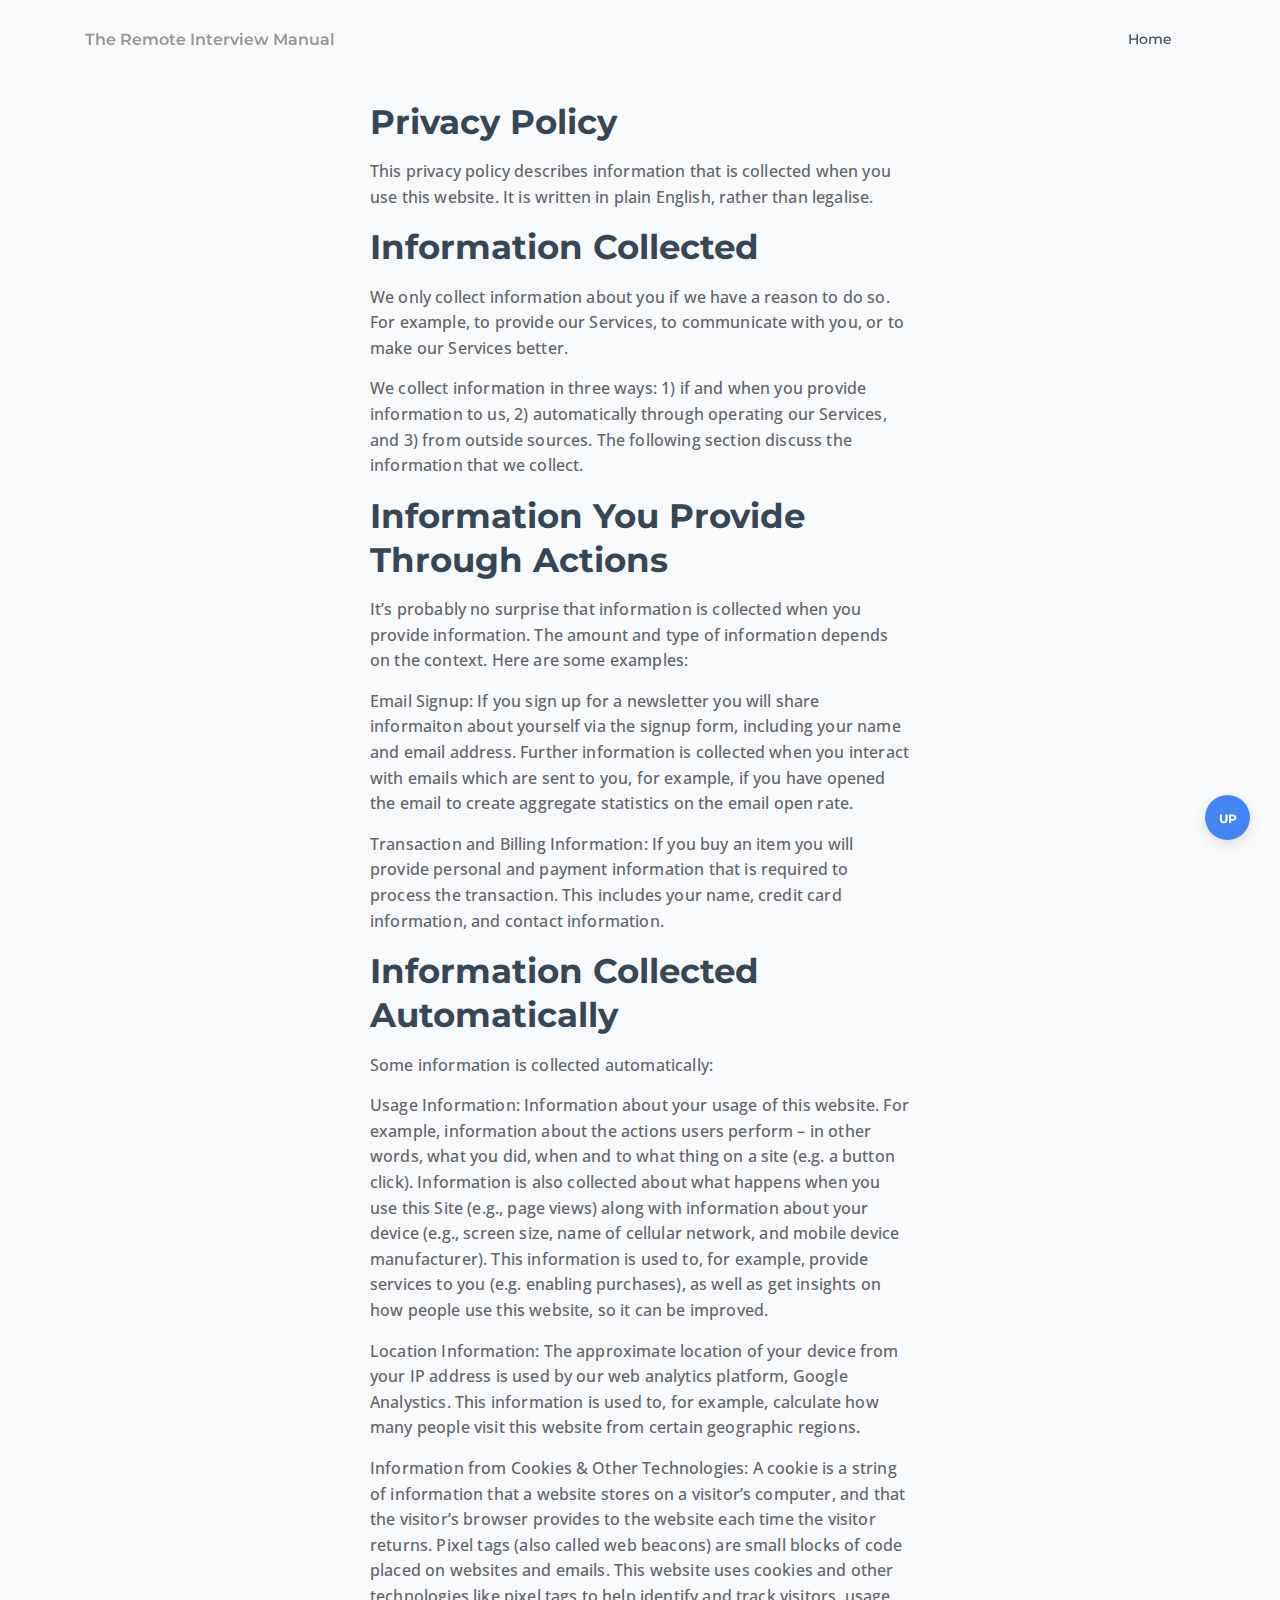
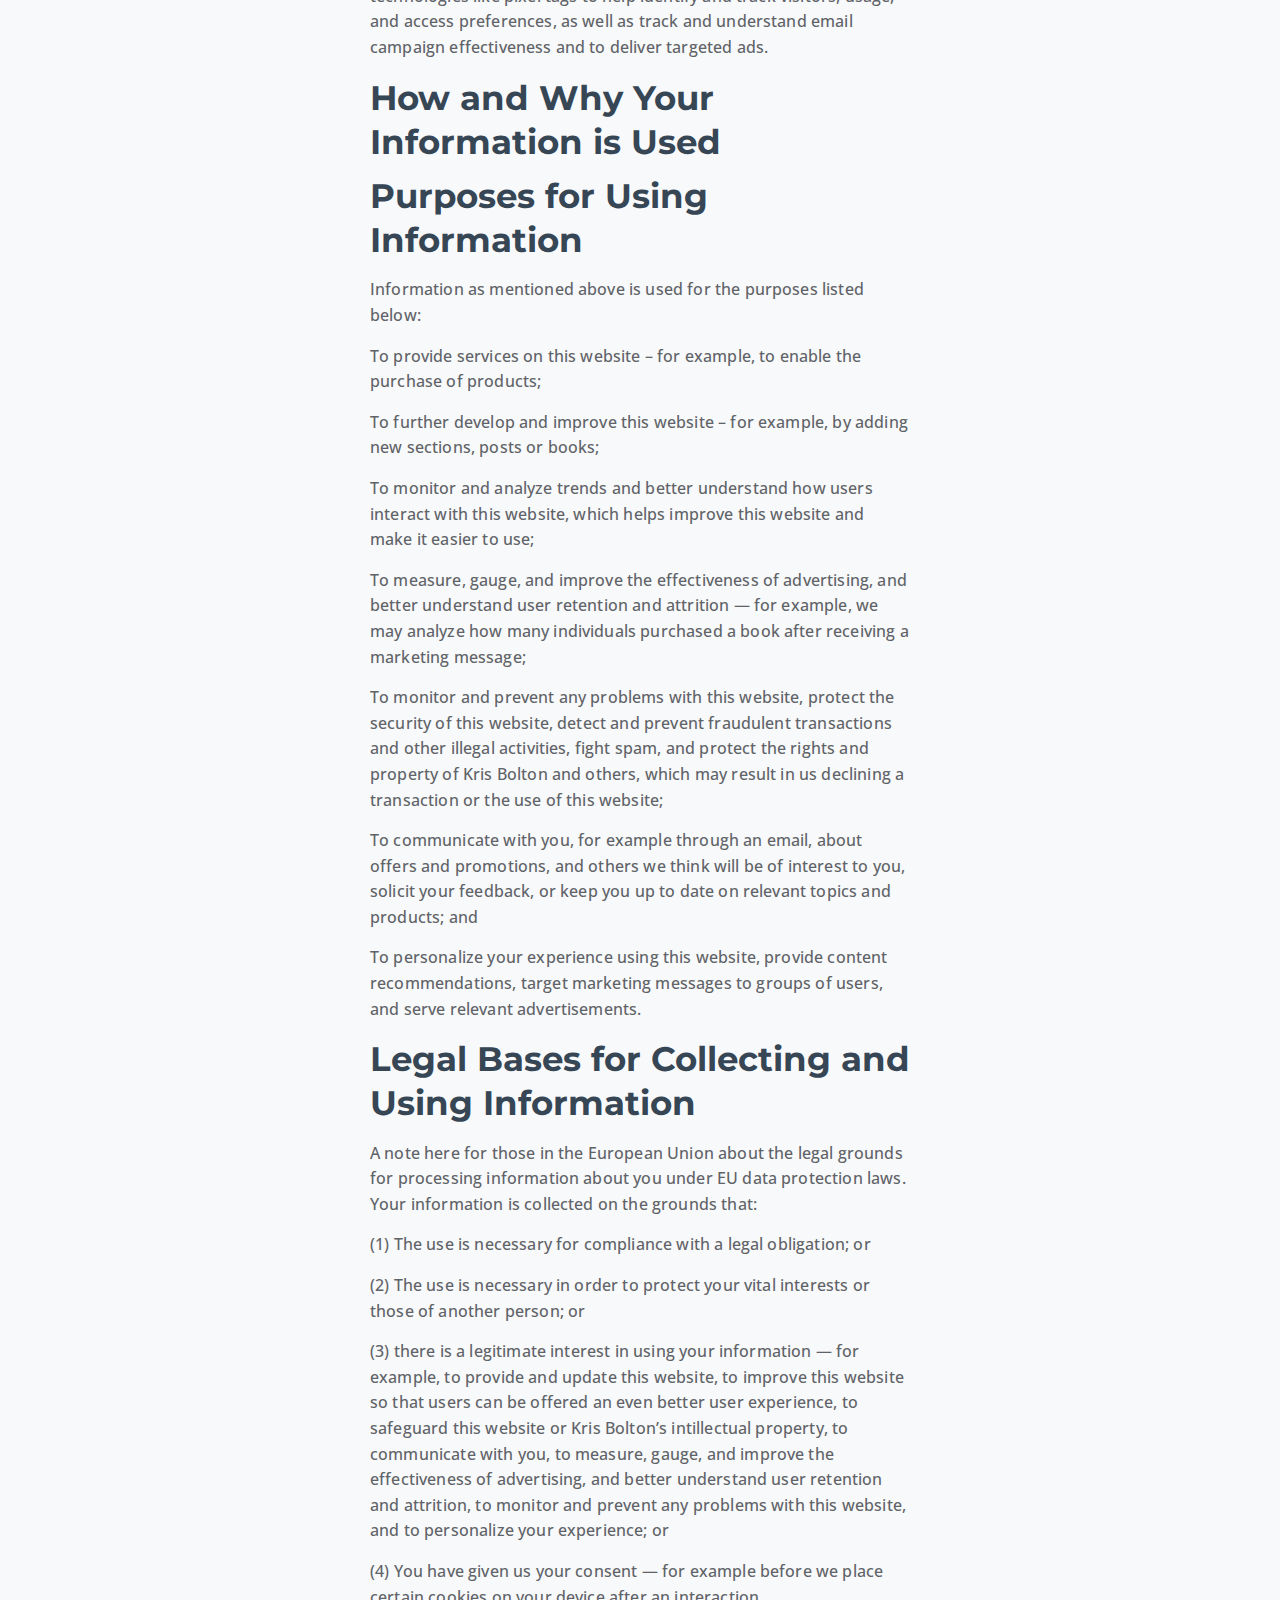
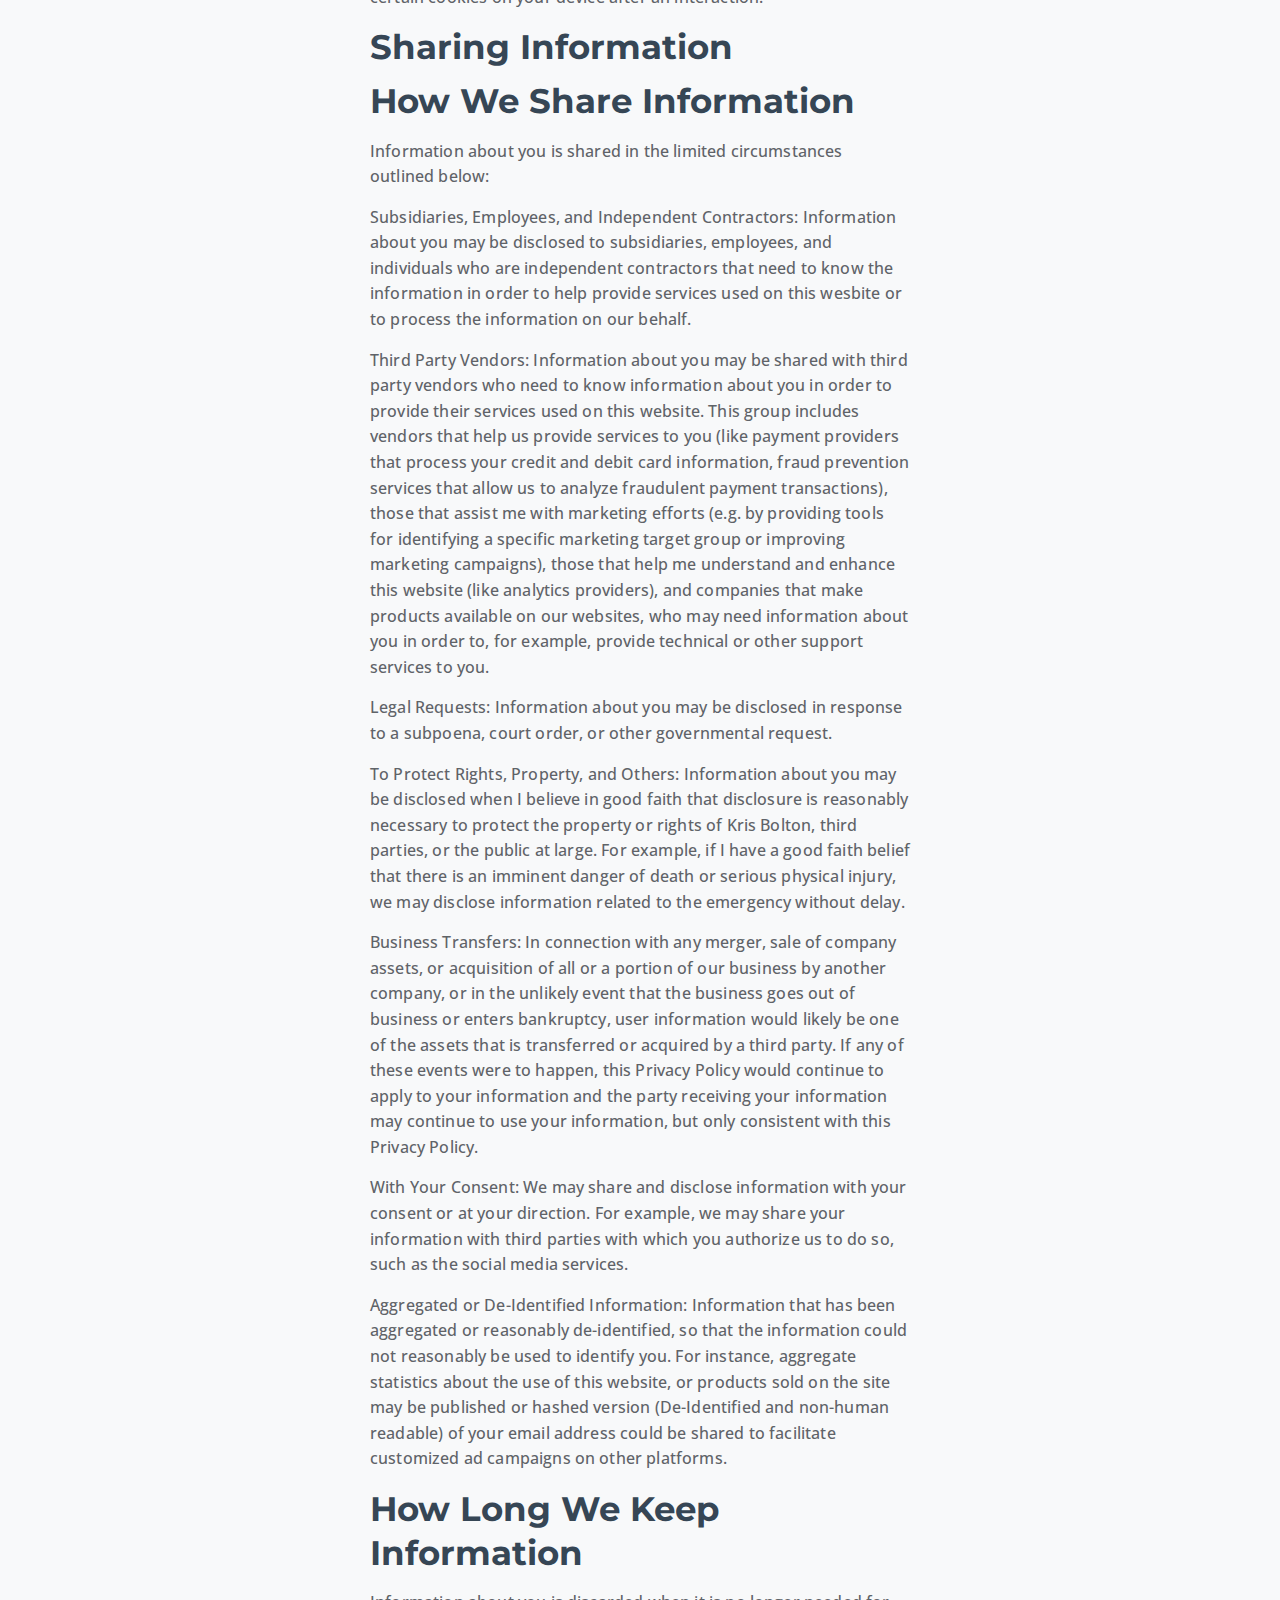
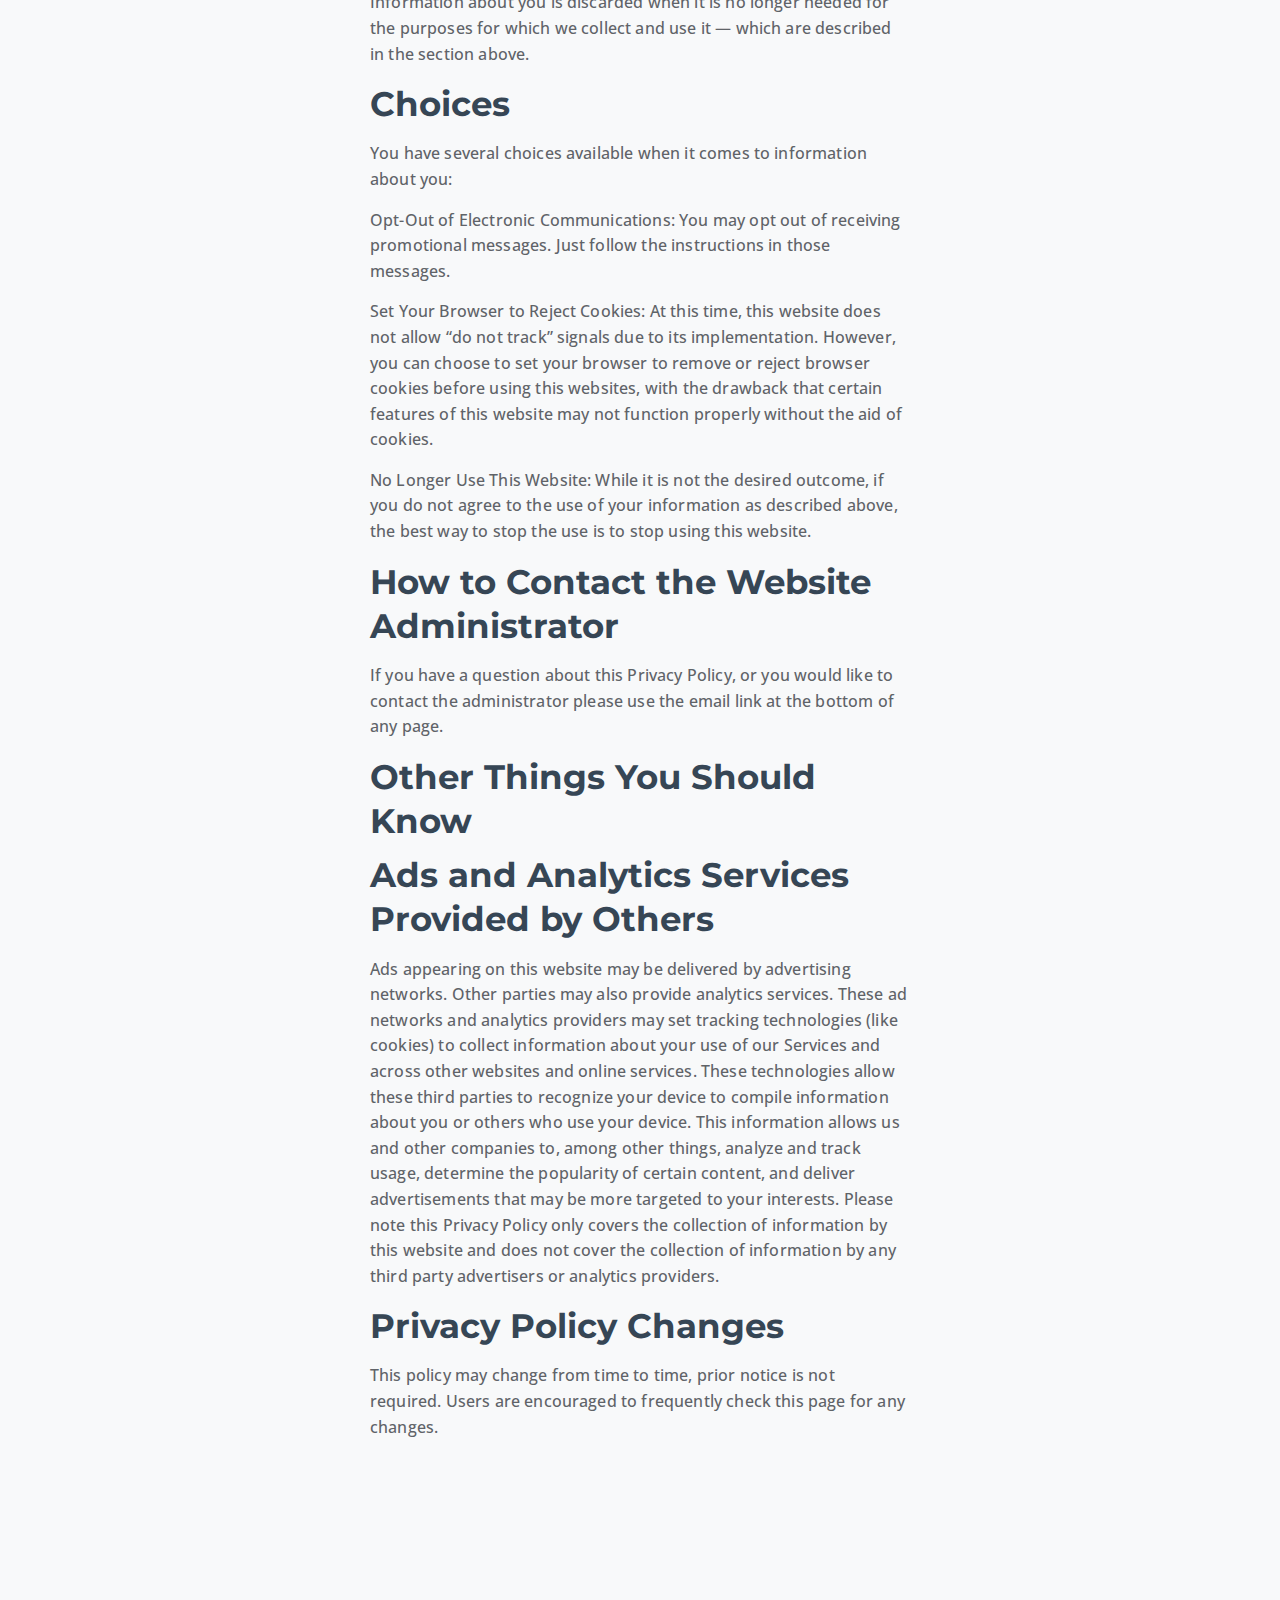
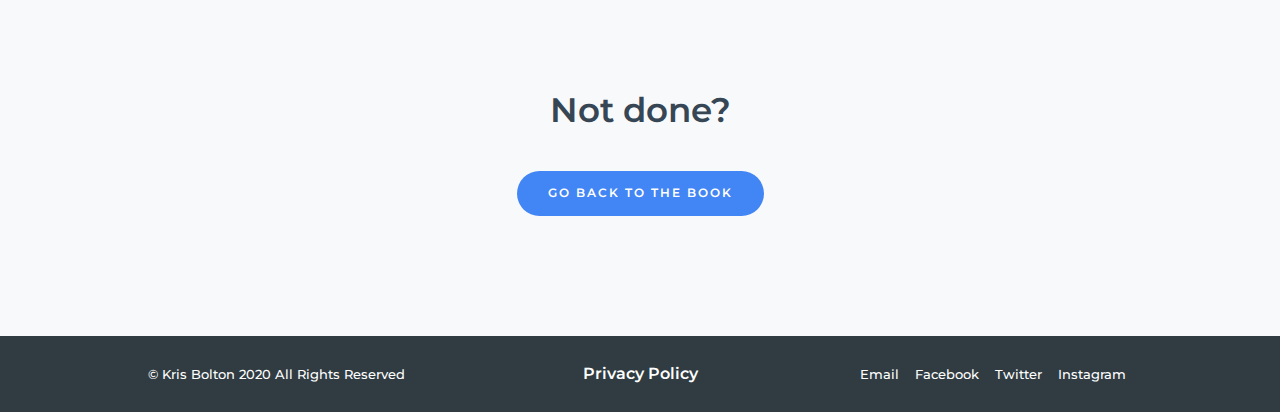
<file: privacy-policy.html>
﻿<!DOCTYPE html>
<html lang="en">
  <head>
    <meta charset="utf-8">
    <title>The Remote Interview Manual</title>
    <link rel="icon" href="assets/icons/favicon.png" type="image/png" sizes="16x16">
    <meta name="viewport" content="width=device-width, initial-scale=1">
    <meta http-equiv="X-UA-Compatible" content="IE=edge">
    <meta name="description" content="konjo The Author Template">
    <meta name="keywords" content="The Remote Interview Manual | Understand competency questions, avoid technical issues and get short-listed.">
    <link href="assets/css/bootstrap.min.css" rel="stylesheet" type="text/css" media="all" />
    <link href="https://fonts.googleapis.com/css?family=Montserrat:300,400,500,600,700,900%7COpen+Sans:400" rel="stylesheet">
    <link rel="stylesheet" href="assets/css/animate.css"> <!-- Resource style -->
    <link rel="stylesheet" href="assets/css/ionicons.min.css"> <!-- Resource style -->
    <link href="assets/css/style.css" rel="stylesheet" type="text/css" media="all" />
      
    <!-- Global site tag (gtag.js) - Google Analytics -->
    <script async src="https://www.googletagmanager.com/gtag/js?id=G-LKEF9TB5PJ"></script>
    <script>
      window.dataLayer = window.dataLayer || [];
      function gtag(){dataLayer.push(arguments);}
      gtag('js', new Date());

      gtag('config', 'G-LKEF9TB5PJ');
    </script>  
      
  </head>
  <body>
    <div class="wrapper">
      <!-- Navbar Section -->
      <nav class="navbar navbar-expand-md navbar-light bg-light fixed-top">
        <div class="container container">
          <a class="navbar-brand" href="index.html">The Remote Interview Manual</a>
          <button class="navbar-toggler" type="button" data-toggle="collapse" data-target="#navbarSupportedContent" aria-controls="navbarSupportedContent" aria-expanded="false" aria-label="Toggle navigation">
            <span class="navbar-toggler-icon"></span>
          </button>
          <div class="collapse navbar-collapse" id="navbarSupportedContent">
            <ul class="navbar-nav ml-auto navbar-right">
              <li class="nav-item"><a class="nav-link js-scroll-trigger" href="#main">Home</a></li>
            </ul>
          </div>
        </div>
      </nav><!-- Navbar End -->


      <div id="main" class="main">

        <div id="features" class="features">
          <div class="container-m">
            <div class="row">
              <div class="col-md-12">
                <div class="features-intro">
                  <h2>Privacy Policy</h2>
                  
                    
                    <p>This privacy policy describes information that is collected when you use this website. It is written in plain English, rather than legalise.</p>

<h2 id="information-collected">Information Collected</h2>
<p>We only collect information about you if we have a reason to do so. For example, to provide our Services, to communicate with you, or to make our Services better.</p>

<p>We collect information in three ways: 1) if and when you provide information to us, 2) automatically through operating our Services, and 3) from outside sources. The following section discuss the information that we collect.</p>

<h2 id="information-you-provide-through-actions">Information You Provide Through Actions</h2>
<p>It’s probably no surprise that information is collected when you provide information. The amount and type of information depends on the context. Here are some examples:</p>

<p><strong>Email Signup:</strong> If you sign up for a newsletter you will share informaiton about yourself via the signup form, including your name and email address. Further information is collected when you interact with emails which are sent to you, for example, if you have opened the email to create aggregate statistics on the email open rate.</p>

<p><strong>Transaction and Billing Information:</strong> If you buy an item you will provide personal and payment information that is required to process the transaction. This includes your name, credit card information, and contact information.</p>

<h2 id="information-collected-automatically">Information Collected Automatically</h2>
                    
<p>Some information is collected automatically:</p>

<p><strong>Usage Information:</strong> Information about your usage of this website. For example, information about the actions users perform – in other words, what you did, when and to what thing on a site (e.g. a button click). Information is also collected about what happens when you use this Site (e.g., page views) along with information about your device (e.g., screen size, name of cellular network, and mobile device manufacturer). This information is used to, for example, provide services to you (e.g. enabling purchases), as well as get insights on how people use this website, so it can be improved.</p>

<p><strong>Location Information:</strong> The approximate location of your device from your IP address is used by our web analytics platform, Google Analystics. This information is used to, for example, calculate how many people visit this website from certain geographic regions.</p>

<p><strong>Information from Cookies &amp; Other Technologies:</strong> A cookie is a string of information that a website stores on a visitor’s computer, and that the visitor’s browser provides to the website each time the visitor returns. Pixel tags (also called web beacons) are small blocks of code placed on websites and emails. This website uses cookies and other technologies like pixel tags to help identify and track visitors, usage, and access preferences, as well as track and understand email campaign effectiveness and to deliver targeted ads.</p>

<h2 id="how-and-why-your-information-is-used">How and Why Your Information is Used</h2>

<h2 id="purposes-for-using-information">Purposes for Using Information</h2>
                    
<p>Information as mentioned above is used for the purposes listed below:</p>

  <p>To provide services on this website – for example, to enable the purchase of products;</p>
  <p>To further develop and improve this website – for example, by adding new sections, posts or books;</p>
  <p>To monitor and analyze trends and better understand how users interact with this website, which helps improve this website and make it easier to use;</p>
  <p>To measure, gauge, and improve the effectiveness of advertising, and better understand user retention and attrition — for example, we may analyze how many individuals purchased a book after receiving a marketing message;</p>
  <p>To monitor and prevent any problems with this website, protect the security of this website, detect and prevent fraudulent transactions and other illegal activities, fight spam, and protect the rights and property of Kris Bolton and others, which may result in us declining a transaction or the use of this website;</p>
  <p>To communicate with you, for example through an email, about offers and promotions, and others we think will be of interest to you, solicit your feedback, or keep you up to date on relevant topics and products; and</p>
  <p>To personalize your experience using this website, provide content recommendations, target marketing messages to groups of users, and serve relevant advertisements.</p>

<h2 id="legal-bases-for-collecting-and-using-information">Legal Bases for Collecting and Using Information</h2>
                    
<p>A note here for those in the European Union about the legal grounds for processing information about you under EU data protection laws. Your information is collected on the grounds that:</p>

<p>(1) The use is necessary for compliance with a legal obligation; or</p>

<p>(2) The use is necessary in order to protect your vital interests or those of another person; or</p>

<p>(3) there is a legitimate interest in using your information — for example, to provide and update this website, to improve this website so that users can be offered an even better user experience, to safeguard this website or Kris Bolton’s intillectual property, to communicate with you, to measure, gauge, and improve the effectiveness of advertising, and better understand user retention and attrition, to monitor and prevent any problems with this website, and to personalize your experience; or</p>

<p>(4) You have given us your consent — for example before we place certain cookies on your device after an interaction.</p>

<h2 id="sharing-information">Sharing Information</h2>

<h2 id="how-we-share-information">How We Share Information</h2>

<p>Information about you is shared in the limited circumstances outlined below:</p>

<p><strong>Subsidiaries, Employees, and Independent Contractors:</strong> Information about you may be disclosed to subsidiaries, employees, and individuals who are independent contractors that need to know the information in order to help provide services used on this wesbite or to process the information on our behalf.</p>

<p><strong>Third Party Vendors:</strong> Information about you may be shared with third party vendors who need to know information about you in order to provide their services used on this website. This group includes vendors that help us provide services to you (like payment providers that process your credit and debit card information, fraud prevention services that allow us to analyze fraudulent payment transactions), those that assist me with marketing efforts (e.g. by providing tools for identifying a specific marketing target group or improving marketing campaigns), those that help me understand and enhance this website (like analytics providers), and companies that make products available on our websites, who may need information about you in order to, for example, provide technical or other support services to you.</p>

<p><strong>Legal Requests:</strong> Information about you may be disclosed in response to a subpoena, court order, or other governmental request.</p>

<p><strong>To Protect Rights, Property, and Others:</strong> Information about you may be disclosed when I believe in good faith that disclosure is reasonably necessary to protect the property or rights of Kris Bolton, third parties, or the public at large. For example, if I have a good faith belief that there is an imminent danger of death or serious physical injury, we may disclose information related to the emergency without delay.</p>

<p><strong>Business Transfers:</strong> In connection with any merger, sale of company assets, or acquisition of all or a portion of our business by another company, or in the unlikely event that the business goes out of business or enters bankruptcy, user information would likely be one of the assets that is transferred or acquired by a third party. If any of these events were to happen, this Privacy Policy would continue to apply to your information and the party receiving your information may continue to use your information, but only consistent with this Privacy Policy.</p>

<p><strong>With Your Consent:</strong> We may share and disclose information with your consent or at your direction. For example, we may share your information with third parties with which you authorize us to do so, such as the social media services.</p>

<p><strong>Aggregated or De-Identified Information:</strong> Information that has been aggregated or reasonably de-identified, so that the information could not reasonably be used to identify you. For instance, aggregate statistics about the use of this website, or products sold on the site may be published or hashed version (De-Identified and non-human readable) of your email address could be shared to facilitate customized ad campaigns on other platforms.</p>

<h2 id="how-long-we-keep-information">How Long We Keep Information</h2>

<p>Information about you is discarded when it is no longer needed for the purposes for which we collect and use it — which are described in the section above.</p>

<h2 id="choices">Choices</h2>
<p>You have several choices available when it comes to information about you:</p>

<p><strong>Opt-Out of Electronic Communications:</strong> You may opt out of receiving promotional messages. Just follow the instructions in those messages.</p>

<p><strong>Set Your Browser to Reject Cookies:</strong> At this time, this website does not allow “do not track” signals due to its implementation. However, you can choose to set your browser to remove or reject browser cookies before using this websites, with the drawback that certain features of this website may not function properly without the aid of cookies.</p>

<p><strong>No Longer Use This Website:</strong> While it is not the desired outcome, if you do not agree to the use of your information as described above, the best way to stop the use is to stop using this website.</p>

<h2 id="how-to-contact-the-website-administrator">How to Contact the Website Administrator</h2>
                    
<p>If you have a question about this Privacy Policy, or you would like to contact the administrator please use the email link at the bottom of any page.</p>

<h2 id="other-things-you-should-know">Other Things You Should Know</h2>

<h2 id="ads-and-analytics-services-provided-by-others">Ads and Analytics Services Provided by Others</h2>
                    
<p>Ads appearing on this website may be delivered by advertising networks. Other parties may also provide analytics services. These ad networks and analytics providers may set tracking technologies (like cookies) to collect information about your use of our Services and across other websites and online services. These technologies allow these third parties to recognize your device to compile information about you or others who use your device. This information allows us and other companies to, among other things, analyze and track usage, determine the popularity of certain content, and deliver advertisements that may be more targeted to your interests. Please note this Privacy Policy only covers the collection of information by this website and does not cover the collection of information by any third party advertisers or analytics providers.</p>

<h2 id="privacy-policy-changes">Privacy Policy Changes</h2>
<p>This policy may change from time to time, prior notice is not required. Users are encouraged to frequently check this page for any changes.</p>

                    
                    
                </div>
              </div>
              </div>
            </div>
          </div>

      <div id="buy" class="cta-sm">
        <div class="container-m text-center">
          <div class="cta-content">
            <h1>Not done?</h1>
            <a class="btn-action" href="#">Go back to the book</a>
          </div>
        </div>
      </div>


      <!-- Konjo Footer Section -->
      <div class="footer-sm">
        <div class="container-m">
          <div class="row">
            <div class="col-md-4">
              <h6>&copy; Kris Bolton 2020 All Rights Reserved</h6>
            </div>
            <div class="col-md-4">
              <a href="#" class="footer-logo">Privacy Policy</a>
            </div>
            <div class="col-md-4">
              <ul>
                <li><a href="#">Email</a></li>
                <li><a href="#">Facebook</a></li>
                <li><a href="#">Twitter</a></li>
                <li><a href="#">Instagram</a></li>
              </ul>
            </div>
          </div>
        </div>
      </div>


       <!-- Scroll To Top -->
        <div id="back-top" class="bk-top">
          <div class="bk-top-txt">
             <a class="back-to-top js-scroll-trigger" href="#main"> UP </a>
          </div>
        </div>
       <!-- Scroll To Top Ends-->

      </div> <!-- Main -->
    </div><!-- Wrapper -->


    <!-- Jquery and Js Plugins -->
    <script type="text/javascript" src="assets/js/jquery-2.1.1.js"></script>
    <script type="text/javascript" src="assets/js/popper.min.js"></script>
    <script type="text/javascript" src="assets/js/bootstrap.min.js"></script>
    <script type="text/javascript" src="assets/js/jquery.validate.min.js"></script>
    <script type="text/javascript" src="assets/js/plugins.js"></script>
    <script type="text/javascript" src="assets/js/custom.js"></script>
  </body>
</html>
</file>
<file: assets/css/style.css>
/*
 1. Reset.css
 2. navigation Styling
 3. Hero section
 4. Features Section counter
 5. Feature Single
 6. Video Split Section
 7. Services Section
 8. Pricing tables
 9. Reviews
 10. CTA
 11. Footer and Scroll Top
 12. Media Queries
 -----*/

/* http://meyerweb.com/eric/tools/css/reset/
   v2.0 | 20110126
   License: none (public domain)
*/

html, body, div, span, applet, object, iframe,
h1, h2, h3, h4, h5, h6, p, blockquote, pre,
a, abbr, acronym, address, big, cite, code,
del, dfn, em, img, ins, kbd, q, s, samp,
small, strike, strong, sub, sup, tt, var,
b, u, i, center,
dl, dt, dd, ol, ul, li,
fieldset, form, label, legend,
table, caption, tbody, tfoot, thead, tr, th, td,
article, aside, canvas, details, embed,
figure, figcaption, footer, header, hgroup,
menu, nav, output, ruby, section, summary,
time, mark, audio, video {
	margin: 0;
	padding: 0;
	border: 0;
	font-size: 100%;
	font: inherit;
	vertical-align: baseline;
}
/* HTML5 display-role reset for older browsers */
article, aside, details, figcaption, figure,
footer, header, hgroup, menu, nav, section {
	display: block;
}
body {
	line-height: 1;
}
ol, ul {
	list-style: none;
}
blockquote, q {
	quotes: none;
}
blockquote:before, blockquote:after,
q:before, q:after {
	content: '';
	content: none;
}
table {
	border-collapse: collapse;
	border-spacing: 0;
}


/* --- Common Styles ---*/

h1, h2, h3, h4, h5, h6 {
	font-family: 'Montserrat';
  font-size: 16px;
}

p {
	font-family: 'Open Sans';
	font-size: 14px;
}

/*----- Helper Classes -----*/

html * {
	text-rendering: optimizeLegibility !important;
  -webkit-font-smoothing: antialiased;
  -moz-osx-font-smoothing: grayscale;
}

body {
	-webkit-font-smoothing: antialiased;
	-moz-osx-font-smoothing: grayscale;
}

*, *:after, *:before {
  -webkit-box-sizing: border-box;
  -moz-box-sizing: border-box;
  box-sizing: border-box;
}


#loading {
   width: 100%;
   height: 100%;
   top: 0px;
   left: 0px;
   position: fixed;
   opacity: 1;
   background-color: #F2F2F2;
   z-index: 9999;
   text-align: center;
}

#loading-image {
	display: inline;
  top: 40%;
  position: relative;
  z-index: 9999;
}

.container-m {
	max-width: 1024px;
	margin: 0 auto !important;
	padding-left: 20px;
	padding-right: 20px;
	position: relative;
}

.container-s {
	max-width: 920px;
	margin: 0 auto !important;
	padding-left: 20px;
	padding-right: 20px;
	position: relative;
}


/*------ Navbar Styling ------*/

.navbar {
  font-family: "Montserrat";
	padding-top: 25px;
	padding-bottom: 25px;
	background-color: transparent !important;
	-webkit-transition: 0.5s all ease;
	transition: 0.5s all ease;
}

.navbar .navbar-brand {
	font-family: 'Montserrat';
	font-size: 16px;
	font-weight: 600;
	letter-spacing: 0;
	color: #959597 !important;
	vertical-align: middle;
}

.navbar .navbar-brand img {
	vertical-align: middle;
	margin-right: 0.3em;
}

.navbar .navbar-toggler {
	border: none;
}

.navbar span.navbar-toggler-icon {
	background-image: url("data:image/svg+xml;charset=utf8,%3Csvg viewBox='0 0 32 32' xmlns='http://www.w3.org/2000/svg'%3E%3Cpath stroke='rgba(0,0,0, 0.9)' stroke-width='2' stroke-linecap='round' stroke-miterlimit='10' d='M4 8h24M4 16h24M4 24h24'/%3E%3C/svg%3E");
}

.navbar span.navbar-toggler-icon::before {
	outline: none;
}

.navbar .navbar-toggler:focus {
	outline: none;
}

.navbar-nav {
	text-align: center;
	margin-top: 15px;
	background-color: transparent;
	-webkit-transition: 0.5s all ease; /* For Safari 3.1 to 6.0 */
	transition: 0.5s all ease;
}

.navbar-nav .nav-item {
	margin-right: 0;
	margin-top: 1.5rem;
	font-size: 0.85rem;
	font-weight: 400;
  text-transform: capitalize;
  color: #563D7C;
}

.navbar-nav .nav-item .nav-link {
  color: #364655;
	font-weight: 500;
}

.navbar-nav .nav-item .nav-link:hover {
  color: #4285f4;
}

.nav-white .navbar-nav {
	background: transparent;
}

.nav-white .nav-item .nav-link {
	font-size: 0.92rem;
	text-transform: capitalize;
  color: #FFFFFF;
}

.nav-white .nav-item .nav-link:hover {
  color: #00eaff;
	-webkit-transition: 0.5s;
	transition: 0.5s;
}

.nav-white .navbar-brand {
	color: #FFFFFF;
}

@media only screen and (max-width: 768px) {

	.navbar {
		/*background: rgba(255, 255, 255, 0.99) !important;*/
		padding-top: 10px;
		padding-bottom: 10px;
	}

	.navbar .navbar-nav {
		padding-bottom: 25px;
	}

	.navbar-nav {
		background-color: #FFFFFF;
	}

	.nav-white .nav-item .nav-link {
		color: #4957B8;
	}

	.navbar .btn-cta {
		padding: 0 30px;
	}

}

@media only screen and (min-width: 240px) {

.navbar.past-main {
	padding-top: 15px;
	padding-bottom: 15px;
	background-color: rgba(255, 255, 255, 0.99) !important;
	-webkit-box-shadow: 0 2px 3px 0 rgba(96, 96, 96, 0.1);
	-moz-box-shadow: 0 2px 3px 0 rgba(96, 96, 96, 0.1);
	box-shadow: 0 2px 3px 0 rgba(96, 96, 96, 0.1);
}

.navbar.effect-main {
  -webkit-transition: all 0.3s;
  transition: all 0.3s;
}

.navbar.past-main .navbar-brand {
	color: #4285f4 !important;
}

.nav-white.past-main .nav-item .nav-link {
  color: #364655;
	font-weight:500;
}

.navbar.past-main .nav-item .nav-link {
	font-weight: 500;
}

.nav-white.past-main .navbar-brand {
	color: #364655;
}

.navbar.past-main span.navbar-toggler-icon {
	background-image: url("data:image/svg+xml;charset=utf8,%3Csvg viewBox='0 0 32 32' xmlns='http://www.w3.org/2000/svg'%3E%3Cpath stroke='rgba(0,0,0, 0.8)' stroke-width='2' stroke-linecap='round' stroke-miterlimit='10' d='M4 8h24M4 16h24M4 24h24'/%3E%3C/svg%3E");
}

.nav-white.effect-main {
  -webkit-transition: all 0.3s;
  transition: all 0.3s;
}

/*----------------------------------------------------------
--------------- Book Home Styling Starts -------------------
----------------------------------------------------------*/


.home {
	background: #f7f8f9;
}


.hero {
	padding: 100px 0 100px 0;
	background: #FFF;

}

.hero .hero-content {
	text-align: center;
}

.hero h5 {
	font-size: 13px;
	font-weight: 600;
	color: #4285f4;
	text-transform: uppercase;
	line-height: 1.2;
	letter-spacing: 1px;
	margin-bottom: 20px;
}


.hero h2 {
	font-size: 28px;
	font-weight: 700;
	color: #364655;
	color: #364655;
	line-height: 1.3;
	letter-spacing: -1px;
}

.hero p {
	font-size: 16px;
	font-weight: 500;
	color: #627382;
	color: #959597;
	line-height: 1.6;
	letter-spacing: 0;
	margin-top: 20px;
}


.hero img {
	margin-top: 25px;
}

.hero-img-box img {
	margin-top: 50px;
}

.form-note p {
	font-size: 12px;
}


.hero .row, .app-feature .row, .flex-split .row, .hero .row {
    display: -webkit-box;
    display: -webkit-flex;
    display: -ms-flexbox;
    display: flex;
    -webkit-flex-wrap: wrap;
    -ms-flex-wrap: wrap;
    flex-wrap: wrap;
    margin-right: -15px;
    margin-left: -15px;
	}

.align-center {
    -webkit-box-align: center!important;
    -webkit-align-items: center!important;
    -ms-flex-align: center!important;
    align-items: center!important;
}

.chimp-form .mail {
	position: relative;
	background-color: #F9F9F9;
  box-shadow: none;
  -webkit-box-sizing: content-box;
  -moz-box-sizing: content-box;
  box-sizing: content-box;
  transition: all .3s;
}

.form {
	padding-top: 25px;
	position: relative;
}

.form input {
  color: #222222;
  font-family: 'Montserrat';
  padding: 0;
  font-size: 13px;
	font-weight: 500;
	height: 45px;
  border: 0;
  border-radius: 30px;
	background-color: #F3F3F3;
  outline: none;
  padding: 0 100px 0 20px;
	box-shadow: 0 5px 30px rgba(255, 255, 255, 0.1);
}

.form input:focus {
	outline: none !important;
	border-color: transparent;
}

.form .submit-button {
  height: 45px;
  border: 0;
  border-radius: 30px;
  margin-left: -50px;
  padding: 0 25px 0 25px;
	background: #4285f4;
	font-family: 'Montserrat';
	font-size: 14px;
	font-weight: 500;
	text-transform: capitalize;
	letter-spacing: 0;
  color: #FFFFFF;
	cursor: pointer;
  outline: none;
	box-shadow: 0 5px 30px rgba(255, 255, 255, 0.05);
	-webkit-transition: 500ms;
	-moz-transition: 500ms;
	transition: 500ms;
}


#email-error {
	position: absolute;
	left: 20%;
	right: 0;
	bottom: 0%;
	font-family: 'Montserrat';
	font-size: 13px;
	font-weight: 500;
	color: #FF3333;
}

#response {
	position: absolute;
	left: 20%;
	bottom: -90%;
	vertical-align: middle;
	font-family: 'Montserrat';
	font-size: 13px !important;
	font-weight: 500 !important;
	margin: 0 !important;
	color: #15ccbe;
}

#response h4 {
	font-size: 13px !important;
	font-weight: 500 !important;
	text-align: center;
}

#chimp-email-error {
	position: absolute;
	left: 20%;
	bottom: -90%;
	vertical-align: middle;
	text-align: center;
	font-family: 'Montserrat';
	font-size: 13px;
	font-weight: 500;
	color: red;
}

.success-message {
	color:#33cc33;
	margin-top: 5px;
}

.form-note p {
	font-size: 12px;
}

@media only screen and (max-width: 420px) {

	.form input {
	  padding: 0 75px 0 20px;
	}

	.form .submit-button {
	  margin-left: 0;
		margin-top: 10px;
	}
}


.btn-action {
	font-family: 'Montserrat';
	display: inline-block;
  height: 45px;
  padding: 0 30px;
  text-align: center;
  font-size: 12px;
  font-weight: 600;
  line-height: 42px;
  letter-spacing: 2px;
	margin: 20px 0;
  text-transform: uppercase;
	text-decoration: none !important;
  white-space: nowrap;
  cursor: pointer;
	background-color: #387ed1;
	background: #4285f4;
  color: #FFFFFF;
  border: 1px solid transparent !important;
  border-radius: 50px;
  box-sizing: border-box;
	-webkit-transition: 0.2s;
	-moz-transition: 0.2s;
	transition: 0.2s;
}

.btn-action:hover {
	color: #FFFFFF;
	box-shadow: 0 5px 25px 0 rgba(0, 0, 100,.2);
	border: 1px solid transparent !important;
	outline: none !important;
	text-decoration: none;
}

.btn-action:focus, .btn-action:active {
	background: #663399;
	color: #FFFFFF;
	border: 1px solid transparent !important;
	outline: none !important;
}




/*---------------------------------------------
----------- Features Section Styles------------
---------------------------------------------*/

.features {
	padding: 100px 0;
	background: #f8f9fa;
}

.features-intro {
	margin-bottom: 50px;
}

.features-intro h2 {
	font-size: 28px;
	font-weight: 700;
	color: #364655;
	line-height: 1.3;
	max-width: 540px;
	margin: 0 auto;
	margin-bottom: 10px;
}

.features-intro p {
	font-size: 16px;
  font-weight: 500;
  line-height: 1.6;
	letter-spacing: 0.01em;
  color: #5f6368;
	max-width: 540px;
	margin: 0 auto;
	margin-top: 15px;
	margin-bottom: 15px;
}


.feature-list {
	margin: 30px 10px;
	padding: 50px 30px;
	border-radius: 10px;
	background: #FFFFFF;
}
/*
.card-icon {
	width: 80px;
  height: 80px;
  border-radius: 50%;
	margin: 0 auto;
  background: rgba(30, 166, 154, 0.08);
	box-shadow: 0 5px 30px rgba(0, 0, 0, 0.08);
	background: #ece7fe;
	background: #FFFFFF;
  display: table;
  text-align: center;
}

.card-img {
  display: table-cell;
  vertical-align: middle;
  text-align: center;
}
*/
.card-img img {
	vertical-align: middle;
}

.card-text {
	margin-top: 25px;
}

.card-text h3 {
	font-size: 21px;
	font-weight: 600;
	color: #3a3a47;
	margin-bottom: 15px;
}

.card-text p {
	font-size: 15px;
	font-weight: 500;
	color: rgb(129, 129, 152);
	line-height: 1.6;
	max-width: 320px;
	margin: 0 auto;
}

.flex-inner {
	margin: 50px 0;
}

.flex-inner .f-image {
	padding: 0 35px;
}

.flex-inner .f-text {
	padding: 0 35px;
}

 .flex-inner .f-text {
	-webkit-box-flex:1;
	-ms-flex:1;
	flex:1;
	text-align: center;
}

.flex-inner .f-text h1 {
	font-size: 24px;
	font-weight: 700;
	color: #3a3a47;
	line-height: 1.4;
	letter-spacing: -1px;
	margin-top: 20px;
}

.flex-inner .f-text  p {
	font-size: 14px;
  font-weight: 400;
  line-height: 1.6;
	letter-spacing: 0.01em;
  color: #8B92AB;
	margin-top: 15px;
	margin-bottom: 10px;
}

.flex-inner .f-text .left-content a {
	font-family: "Montserrat";
	font-size: 14px;
	font-weight: bold;
	position: relative;
  display: inline-block;
  text-decoration: none;
}


/* ----- Client Sectiion Styling ----- */

.client-section {
	background-color: #eef2f5;
	padding: 25px 25px;
	border: 1px solid #eef2f5;
}


.clients .single img {
	max-width: 50%;
	display: inline-block;
}



/* ----- Pricing Tables Styling Starts ----- */

.pricing-section {
	width: 100%;
	height: 100%;
	padding-top: 100px;
	padding-bottom: 100px;
	background: #FFFFFF;
}


.pricing-intro h1 {
	font-size: 28px;
	color: #364655;
	font-weight: 700;
	line-height: 1.4;
	margin-bottom: 20px;
}


.pricing-intro p {
	font-size: 16px;
	font-weight: 500;
	line-height: 1.6;
	letter-spacing: 0.01em;
	color: #8B92AB;
	margin-top: 10px;
	margin-bottom: 50px;
}

.pricing-details {
	padding: 50px 0 0 0;
}

.pricing-section .table-left, .pricing-section .table-right {
	padding: 15%;
	margin: 0 auto;
	margin-bottom: 30px;
	background-color: #f8f9fa;
	border: transparent;
	max-width: 400px;
}


.table-left h3, .table-right h3 {
	font-size: 21px;
	font-weight: 600;
	color: #505050;
	margin-bottom: 15px;
}

.table-left p, .table-right p {
	font-size: 14px;
	font-weight: 500;
	color: #505050;
	line-height: 1.4;
}

.pricing-section .table-right {
	color: #FFFFFF !important;
	background-color: #4285f4;
}

.pricing-section .table-right h3, .pricing-section .table-right p {
	color: #FFFFFF !important;
}


.table-left .icon, .table-right .icon {
	padding: 50px 50px 40px 50px;
}

.table-left .icon img, .table-right .icon img {
	width: 60px;
	height: 60px;
	margin: 0 auto;
}

.table-left .pricing-details span, .table-right .pricing-details span {
	display: inline-block;
	font-family: 'Serif';
	font-style: italic;
	font-size: 42px;
	font-weight: 600;
	color: #343434;
	margin-bottom: 20px;
}

.table-left .pricing-details h2, .table-right .pricing-details h2 {
	font-size: 21px;
	font-weight: 500;
	color: #505050;
	margin-bottom: 30px;
}

.table-left .pricing-details p, .table-right .pricing-details p {
	font-size: 14px;
	font-weight: 300;
	color: #505050;
	letter-spacing: 1px;
	line-height: 1.4;
}

.table-right .pricing-details h2, .table-right .pricing-details span {
	color: #FFFFFF !important;
}


.pricing-section .table-left, .pricing-section .table-right {
	margin-top: 20px;
}

.pricing-section .table-center {
	margin-top: 0;
}

.pricing-section .btn-action {
	background-color: #4285f4;
	border-color: #4285f4;
}

.btn-white {
	color: #555da8;
	background-color: #FFFFFF !important;
	border-color: #FFFFFF !important;
}


.pricing-section .btn-white:hover {
	color: #555da8;
}

.pricing-section .refund-txt {
	font-size: 14px;
	font-weight: 500;
	color: #505050;
    line-height: 1.4;
}




/* ----- Features Section Styling Starts ----- */


.flex-split {
	width: 100%;
	height: 100%;
	position: relative;
	display: -webkit-flex;
	display: flex;
	-webkit-flex-direction: column;
	flex-direction: column;
}

.flex-split .f-left {
	flex: 1 0 50%;
	background: #F9F9F9;
}

.flex-split .f-right {
	flex: 1 0 50%;
	background: linear-gradient(to right, rgba(0, 0, 0, 0), rgba(86, 61, 124, 0)), url(../images/ww.jpg) no-repeat center center;
	background-size: cover;
}

.flex-split .f-right img {
	margin-top: 0;
}

.flex-split .f-left {
	padding: 50px;
}

.flex-split .f-left  h2 {
	font-size: 28px;
	color: #364655;
	font-weight: 700;
	line-height: 1.2;
	margin-top: 40px;
}

.flex-split .f-left  p {
	font-size: 16px;
	color: #627382;
	font-weight: 500;
	line-height: 1.4;
	letter-spacing: 1px;
	margin-top: 20px;
	margin-bottom: 30px;
}

.flex-split .btn-action {
	margin-top: 15px;
	margin-bottom: 20px;
}


.flex-split .video-icon {
	position: absolute;
	top: 45%;
	left:50%;
	right:0;
	outline: none;
}

.flex-split .video-icon i {
	display: inline-block;
  position: relative;
  width: 50px;
  height: 50px;
	padding-left: 7px;
  text-decoration: none;
  text-align: center;
  color: #4285f4;
	background: #FFFFFF;
  font-size: 34px;
  font-weight: normal;
  line-height: 1.55em;
  -webkit-border-radius:50%;
	-moz-border-radius:50%;
	border-radius: 50%;
	box-shadow:0 5px 10px rgba(0, 0, 0, .15);
}


.main-2 .flex-split .f-right {
	flex: 1 0 50%;
	background: url(../images/half_bg.jpg) no-repeat center center;
	background-size: cover;
}

.main-2 .flex-split .video-icon i {
  color: rgba(0, 0, 0, 0.9);
}




/*----------- Flex Features ------------*/

.features-flex {
	padding: 100px 0;
}

.flex-intro {
	margin-bottom: 50px;
	text-align: center;
}

.flex-intro h2 {
	font-size: 28px;
	font-weight: 600;
	color: #364655;
	line-height: 1.3;
	margin-bottom: 10px;
}

.flex-intro p {
	font-size: 16px;
  font-weight: 500;
  line-height: 1.6;
	letter-spacing: 0.01em;
  color: #959597;
	max-width: 630px;
	margin: 0 auto;
	margin-top: 15px;
	margin-bottom: 15px;
}


.flex-inner {
	margin: 50px 0;
}

.flex-inner .f-image {
	padding: 0 35px;
}

.flex-inner .f-text {
	padding: 0 35px;
}

 .flex-inner .f-text {
	-webkit-box-flex:1;
	-ms-flex:1;
	flex:1;
	text-align: center;
}

.flex-inner .f-text h2 {
	font-size: 24px;
	font-weight: 600;
	color: #364655;
	line-height: 1.3;
	margin-top: 20px;
}

.flex-inner .f-text  p {
	font-size: 14px;
  font-weight: 400;
  line-height: 1.6;
	letter-spacing: 0.01em;
  color: #959597;
	margin-top: 15px;
	margin-bottom: 15px;
}


.flex-inner .f-text .left-content a {
	font-family: "Montserrat";
	font-size: 14px;
	font-weight: bold;
	color: #8798ab;
	position: relative;
  display: inline-block;
  text-decoration: none;
}

.flex-inner .f-text .left-content a::after {
	content: "";
	position: absolute;
	left: 0;
	bottom: -20%;
	height: 1px;
	width: 50px;
	background: #8798ab;
	-webkit-transition: 0.3s;
	transition: 0.3s;
}

.flex-inner .f-text .left-content a:hover::after {
	width: 75px;
}

.flex-inner .f-text .left-content a:hover {
	text-decoration: none;
}

.flex-inner.flex-inverted .f-image {
	-webkit-box-ordinal-group:2;
	-ms-flex-order:1;
	order:1
}




/*---------------------------------------------------
-------------- Ar Feature Item Styling --------------
---------------------------------------------------*/

	.ar-ft-single {
		padding: 100px 0;
	}

	.ar-feature {
		text-align: center;
		display: block;
		-webkit-box-align: center;
		-ms-flex-align: center;
		align-items: center;
		overflow: hidden;
}

	.ar-feature .ar-list {
		-webkit-box-flex: 1;
		-ms-flex: 1 0 40%;
		flex: 1 0 40%;
		text-align: left;
	}

	.ar-feature .ar-image {
		-webkit-box-flex: 1;
		-ms-flex: 1 0 40%;
		flex: 1 0 40%;
		margin-left: 0;
	}

	.ar-list ul {
		list-style-type: none;
		overflow: hidden;
		margin-top: 0;
	}

	.ar-list ul li {
		margin-bottom: 30px;
		overflow: hidden;
	}

	.ar-feature .ar-icon {
		float: left;
		width: 15%;
	}

	.ar-feature .ar-icon img {
		margin-top: 0;
		vertical-align: middle;
	}

	.ar-feature .ar-text {
		float: right;
		width: 85%;
	}

	.ar-feature .ar-text h3 {
		font-size: 21px;
		color: #364655;
	  font-weight: 600;
	  line-height: 1.2;
	  margin-bottom: 10px;
	}

	.ar-feature .ar-text p {
		font-size: 15px;
	  font-weight: 500;
	  line-height: 1.6;
	  color: #959597;
	}


		/*----------------------------------------------
		------------ Service Section Styling ------------
		----------------------------------------------*/

		.services-section {
			padding: 75px 0;
			background: rgb(246, 246, 253);
		}

		.service-intro {
			max-width: 600px;
			margin: 0 auto;
			margin-bottom: 50px;
		}

		.service-intro h2 {
			font-size: 24px;
			font-weight: 600;
			color: #364655;
			line-height: 1.3;
			margin-top: 20px;
		}

		.service-intro p {
			font-size: 14px;
		  font-weight: 500;
		  line-height: 1.6;
			letter-spacing: 0.01em;
		  color: #959597;
			margin-top: 15px;
			margin-bottom: 15px;
		}

		.service-box {
			text-align: left;
			padding: 20px 20px;
			overflow: hidden;
		}

		.service-box h3 {
			font-size: 18px;
			font-weight: 600;
			color: #364655;
			line-height: 1.3;
		}

		.service-box p {
			font-size: 14px;
		  font-weight: 500;
		  line-height: 1.6;
			letter-spacing: 0.01em;
		  color: #959597;
			margin-top: 10px;
			margin-bottom: 15px;
		}

		.service-box .service-icon {
			float: left;
			width: 15%;
		}

		.service-box .service-icon img {
			margin-top: 0;
			vertical-align: middle;
		}

		.service-box .service-text {
			float: right;
			width: 80%;
		}



		/*--------------------------------------
		--------- Stat Section Styling ---------
		--------------------------------------*/

		.kr-stats {
			padding: 100px 0;
			background: #FFFFFF;
		}

		.kr-stats .intro h4 {
			font-size: 12px;
			font-weight: 600;
			color: #4285f4;
			line-height: 1.3;
			letter-spacing: 1px;
			margin-bottom: 15px;
		}

		.kr-stats .intro h2 {
			font-size: 28px;
			font-weight: 700;
			color: #364655;
			line-height: 1.2;
			max-width: 600px;
			margin: 0 auto;
			margin-bottom: 10px;
		}

		.kr-stats .intro p {
			font-size: 16px;
		  font-weight: 500;
		  line-height: 1.6;
			letter-spacing: 0.01em;
			color: #959597;
			max-width: 630px;
			margin: 0 auto;
			margin-top: 15px;
			margin-bottom: 15px;
		}

		.kr-stats .counter-up {
			margin-top: 50px;
		}

		.counter-icon {
		  padding: 15px;
		}

		.counter-icon img {
		  width: 80px;
			height: 80px;
		}

		.counter-text {
		  margin: 10px 0;
		}

		.counter-up h3 {
			font-size: 24px;
			font-weight: 700;
			color: #364655;
		}

		.counter-text h2 {
		  font-size: 14px;
		  font-weight: 500;
		  padding: 0.5em;
		  color: #364655;
			color: #959597;
		}




	/*----------------------------------------------
	------------ Review Section Styling ------------
	----------------------------------------------*/


	.kr-reviews {
		padding: 100px 0 100px 0;
		background: #FFFFFF;
		background: rgba(30, 166, 154, 0.08);
		background: #f6f6fd;
		background-size: cover;
	}

	.kr-reviews .intro {
		padding: 0;
		max-width: 800px;
		margin: 0 auto;
		margin-bottom: 75px;
	}

	.kr-reviews .intro h1 {
		font-size: 28px;
		font-weight: 700;
	  color: #364655;
	  line-height: 1.2;
	  margin-bottom: 20px;
	}

	.kr-reviews .intro p {
		font-size: 16px;
	  font-weight: 500;
	  color: #959597;
	  line-height: 1.6;
	  margin: 0px auto;
	}

	.kr-reviews .intro p:nth-child(4) {
		font-size: 13px;
	}

	.kr-reviews .intro a {
		color: #0000FF;
		text-decoration: none;
	}


	.kr-reviews .card-single {
	  	display: block;
	}

	.kr-reviews .card-single .review-text {
		background: #FFFFFF;
		padding: 50px;
		text-align: center;
	}

	.kr-reviews .card-single .review-attribution {
		padding-bottom: 30px;
		background: #FFFFFF;
	}


	.kr-reviews .card-single h1 {
		font-size: 16px;
		font-weight: 500;
		color: #364655;
		line-height: 1.5;
		letter-spacing: 0;
		margin-bottom: 0;
	}

	.kr-reviews .card-single .review-attribution i {
		font-size: 13px;
		color: #ffd700;
	}

	.kr-reviews .card-single .review-attribution h2 {
		font-size: 15px;
		font-weight: 600;
		color: #364655;
		line-height: 1.4;
		margin-top: 5px;
	}

	.kr-reviews .card-single .review-attribution h6 {
		font-size: 12px;
		font-weight: 500;
		color: #97a6b5;
		line-height: 1.4;
	}

	.kr-reviews .card-single .review-attribution a {
		font-family: 'Montserrat';
		font-size: 12px;
		font-weight: 500;
		color: #4285f4;
		position: relative;
		display: inline-block;
		text-decoration: none;
	}

	.kr-reviews .card-single .review-attribution a:before {
		content: "";
		position: absolute;
	  width: 100%;
	  height: 1px;
	  bottom: -3px;
	  left: 0;
	  background-color: #4285f4;
	  visibility: hidden;
	  -webkit-transform: scaleX(0);
	  transform: scaleX(0);
	  -webkit-transition: all 0.2s ease-in-out 0s;
	  transition: all 0.2s ease-in-out 0s;
	}

	.kr-reviews .card-single .review-attribution a:hover:before {
		visibility: visible;
	  -webkit-transform: scaleX(1);
	  transform: scaleX(1);
	}


	.kr-reviews .card-single .review-attribution .review-img {
		text-align: center;
		margin-bottom: 20px;
	}

	.kr-reviews .card-single .review-attribution img {
		height: 60px;
		width: 60px;
		margin: 0 auto;
	}




	/*--------- Cta Small Section Styling ------------*/

	.cta-sm {
		padding: 100px 0 100px 0;
		background: rgba(30, 166, 154, 0.1);
		background: #f8f9fa;
	}

	.cta-sm .cta-content {
		max-width: 768px;
		margin: 0 auto;
	}

	.cta-sm h1 {
		font-size: 28px;
		font-weight: 600;
		color: #364655;
		line-height: 1.2;
		margin-bottom: 20px;
	}

	.cta-sm h4 {
		font-size: 13px;
		font-weight: 500;
		color: #4285f4;
		margin-bottom: 15px;
	}


	/*--------- Cta Small Section Styling ends ------------*/



	/*--------------------------------------------------------------
	-------------------- Footer Small Styling Starts ---------------
	--------------------------------------------------------------*/

	.footer-sm {
		padding: 30px 0;
		background: rgba(30, 166, 154, 0.1);
		background: #f6f6fd;
		background: #555da8;
		background: #303c42;
		text-align: center;
	}

	.footer-sm .col-md-4:nth-child(even) {
		text-align: center;
	}

	.footer-sm .footer-logo {
		font-family: 'Montserrat';
		font-size: 18px;
		font-weight: 600;
		color: #FFFFFF;
		letter-spacing: 0;
		display: block;
		margin-bottom: 15px;
		text-decoration: none;
	}
    
    .footer-sm .footer-logo:hover {
        color: skyblue;
	}

	.footer-sm h6 {
		font-size: 13px;
		font-weight: 500;
		color: #FFFFFF;
		letter-spacing: 0;
		display: inline-block;
	}

	.footer-sm ul {
		list-style-type: none;
		text-align: center;
		margin-top: 10px;
	}

	.footer-sm ul li {
		font-family: "Montserrat";
	  font-size: 13px;
	  font-weight: 400;
		letter-spacing: 0;
	  display: inline-block;
		margin-left: 6px;
	  margin-right: 6px;
	}

	.footer-sm ul li a {
		font-size: 13px;
		font-weight: 500;
	  position: relative;
	  display: inline-block;
	  color: #FFFFFF;
	  text-decoration: none;
	}

	.footer-sm ul li a:before {
	  content: "";
	  position: absolute;
	  width: 100%;
	  height: 1px;
	  bottom: -3px;
	  left: 0;
	  background-color: #FFFFFF;
	  visibility: hidden;
	  -webkit-transform: scaleX(0);
	  transform: scaleX(0);
	  -webkit-transition: all 0.2s ease-in-out 0s;
	  transition: all 0.2s ease-in-out 0s;
	}

	.footer-sm ul li a:hover:before {
	  visibility: visible;
	  -webkit-transform: scaleX(1);
	  transform: scaleX(1);
	}

	.no-touch .footer-sm ul li a:hover {
	  text-decoration: none;
	  color: #000;
	}



	/* -------------------------------------------------------
	----------- Bact-to-Top Styling Starts Here --------------
	---------------------------------------------------------*/


	.bk-top {
		position: fixed;
		bottom: 60px;
		right: 30px;
		border-radius: 3px;
		z-index: 90;
		display: none;
		width: 45px;
		height: 45px;
		background: #4285f4;
		color: #f2f2f0;
		border-radius: 50%;
		display: table;
		box-shadow:0 5px 15px rgba(0, 0, 0, .1);
	}

	.bk-top-txt {
		display: table-cell;
	  vertical-align: middle;
	  text-align: center;
	}

	.back-to-top {
		font-family: 'Montserrat';
		font-size: 12px;
		font-weight: 700;
		color: #FFFFFF;
		text-decoration: none;
		-webkit-transition: 200ms;
		-moz-transition: 200ms;
		-o-transition: 200ms;
		transition: 200ms;
	}

	.back-to-top:hover {
	  color: #FFFFFF;
		text-decoration: none;
		font-size: 13px;
	}


	.back-to-top:focus {
	  color: #FFFFFF;
	}


    
    
    
    /*---- Image for pricing ----*/
    
    .reset-img {
        padding: -40px;
        margin: -40px;
    }
    
    
    /*--- Padding for Buy Buttons  ---*/
    
    .padding-top {
        padding-top: 15px;
    }
    

	/*------------------------------------------
	-------------- Media Queries ---------------
	------------------------------------------*/



@media only screen and (min-width: 767px) {

	.navbar-nav {
			margin-top: 0;
		}

	.navbar-nav .nav-item {
		margin-top: 0;
		margin-right: 15px;
	  font-size: 0.85rem;
	  font-weight: 400;
	}

	.container-s {
		padding-left: 20px;
		padding-right: 20px;
	}

	.hero h2 {
		font-size: 38px;
	}

	.features-intro h2 {
		font-size: 34px;
	}

	.kr-stats .intro h2 {
		font-size: 34px;
	}

	.kr-reviews .intro h1 {
		font-size: 34px;
	}

	.pricing-intro h1 {
		font-size: 34px;
	}

	.cta-sm h1 {
		font-size: 34px;
	}



	.flex-inner {
		position: relative;
    display: -webkit-box;
    display: -ms-flexbox;
    display: flex;
    -webkit-box-align: center;
    -ms-flex-align: center;
    align-items: center;
		margin: 50px 0;
	}

	.flex-inner .f-image {
	    -webkit-box-flex: 0;
	    -ms-flex: 0 0 400px;
	    flex: 0 0 400px;
	}

	.flex-inner .f-text h1 {
		font-size: 32px;
	}

	.flex-inner .f-text  p {
		font-size: 16px;
		font-weight: 500;
	}

	.hero {
		padding: 125px 0 100px 0;
	}

.hero .feature-img {
	margin-bottom: 0;
}

.flex-split {
		-webkit-flex-direction: row;
		flex-direction: row;
	}

	.flex-split .f-left h2 {
		font-size: 34px;
	}

	.flex-split .f-left {
		padding: 50px;
	}

	.flex-split .f-right {
			flex: 1 0 50%;
	}

	.ar-feature {
		display: -webkit-box;
		display: -ms-flexbox;
		display: flex;
		-webkit-box-align: center;
		-ms-flex-align: center;
		align-items: center;
	}

	.ar-feature .ar-image {
		margin-left: 25px;
	}


	.service-intro h2 {
		font-size: 32px;
	}

	.service-intro p {
		font-size: 16px;
	}

	.service-box {
		padding: 30px 30px;
	}


	.counter-up h3 {
			font-size: 32px;
		}

	.footer-sm {
			text-align: left;
		}

		.footer-sm .footer-logo {
		 margin-bottom: 0;
		 font-size: 16px;
		 display: block;
		}

		.footer-sm ul {
		 list-style-type: none;
		 text-align: right;
		 margin-top: 0;
		}

		#email-error {
			left: 30%;
		}

		#response {
			left: 30%;
		}

		#chimp-email-error {
			left: 30%;
		}

}

@media only screen and (min-width: 480px) {

	.container-s {
		padding-left: 40px;
		padding-right: 40px;
	}

	.flex-inner .f-text {
		-webkit-box-flex: 1;
    -ms-flex: 1;
    flex: 1;
	 	text-align: left;
 }

}

@media only screen and (max-width: 766px) {

	.flex-split .f-right {
		flex: 1 0 50%;
		height: 360px;
	}

	.hero-split .f-right {
		flex: 1 0 50%;
		height: 360px;
	}

	.flex-split .video-icon {
		display: none;
	}

	.flex-split .f-left {
		text-align: center;
	}

}


@media only screen and (min-width: 1024px) {

	.hero img {
		margin-top: 0;
	}

	.hero .hero-content {
		text-align: left;
	}

	.service-box {
		padding: 30px 50px;
	}

	.service-box .service-text {
		float: right;
		width: 85%;
	}

	.flex-split .f-left {
		padding: 80px 100px;
	}


	#email-error {
		left: 0;
	}


	#chimp-email-error {
		left: 0%;
	}

	#response {
		left: 0;
	}

}
</file>
